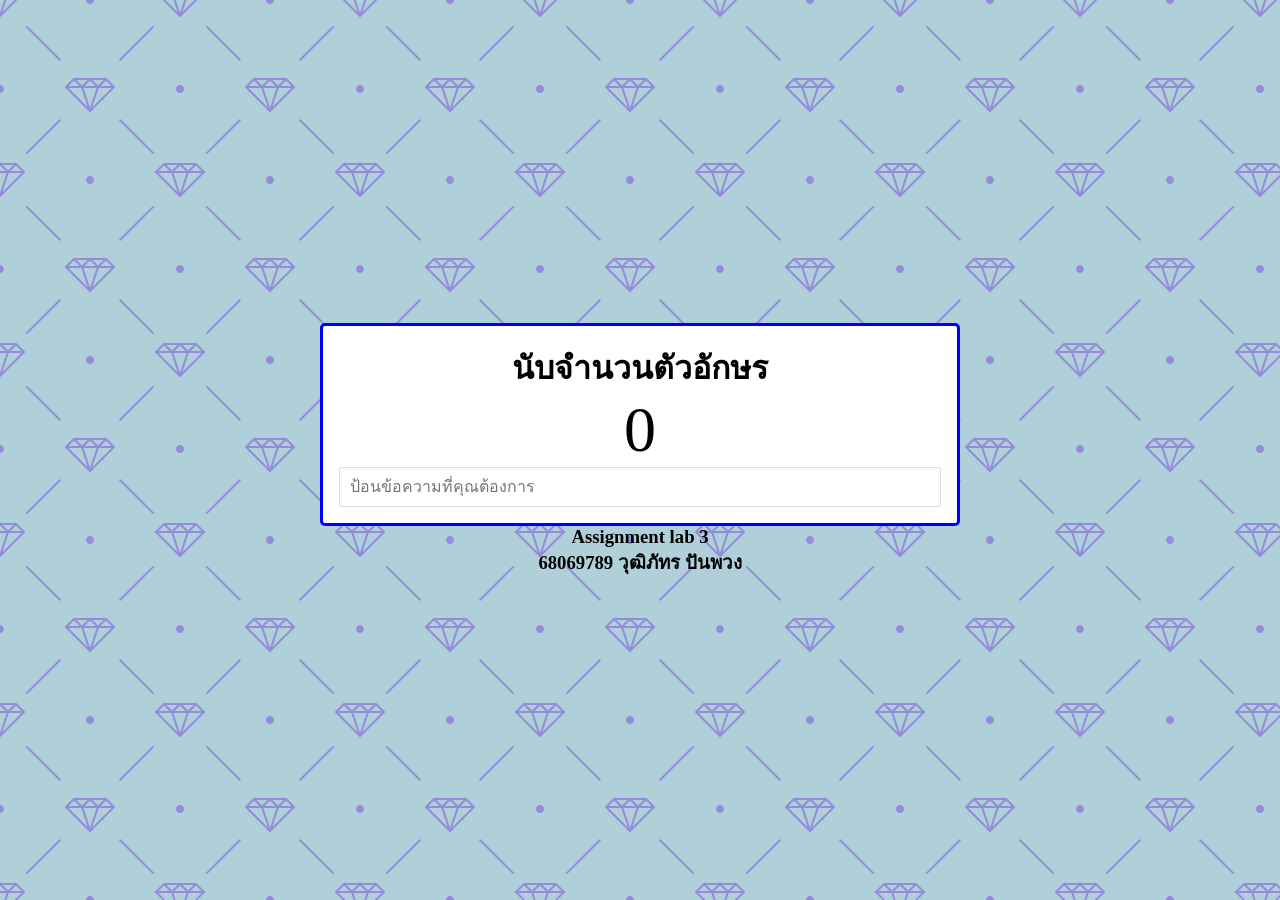
<file: Lab3/L3_68069789.html>
<!DOCTYPE html>
<html lang="en">

<head>
    <meta charset="UTF-8">
    <meta name="viewport" content="width=device-width, initial-scale=1.0">
    <meta http-equiv="X-UA-Compatible" content="IE=edge">
    <title>Input character count</title>
    <link rel="stylesheet" href="L3_style.css">
    
</head>
<body>
    <div class="container">
        <h1>นับจำนวนตัวอักษร</h1>
        <span class="count">0</span>
        <input type="text" placeholder="ป้อนข้อความที่คุณต้องการ">
    </div>
    <script src=" L3_app.js "></script>
    <h3>Assignment lab 3 </h3>
    <h3>68069789 วุฒิภัทร ปันพวง</h3>

</body>

</html>
</file>
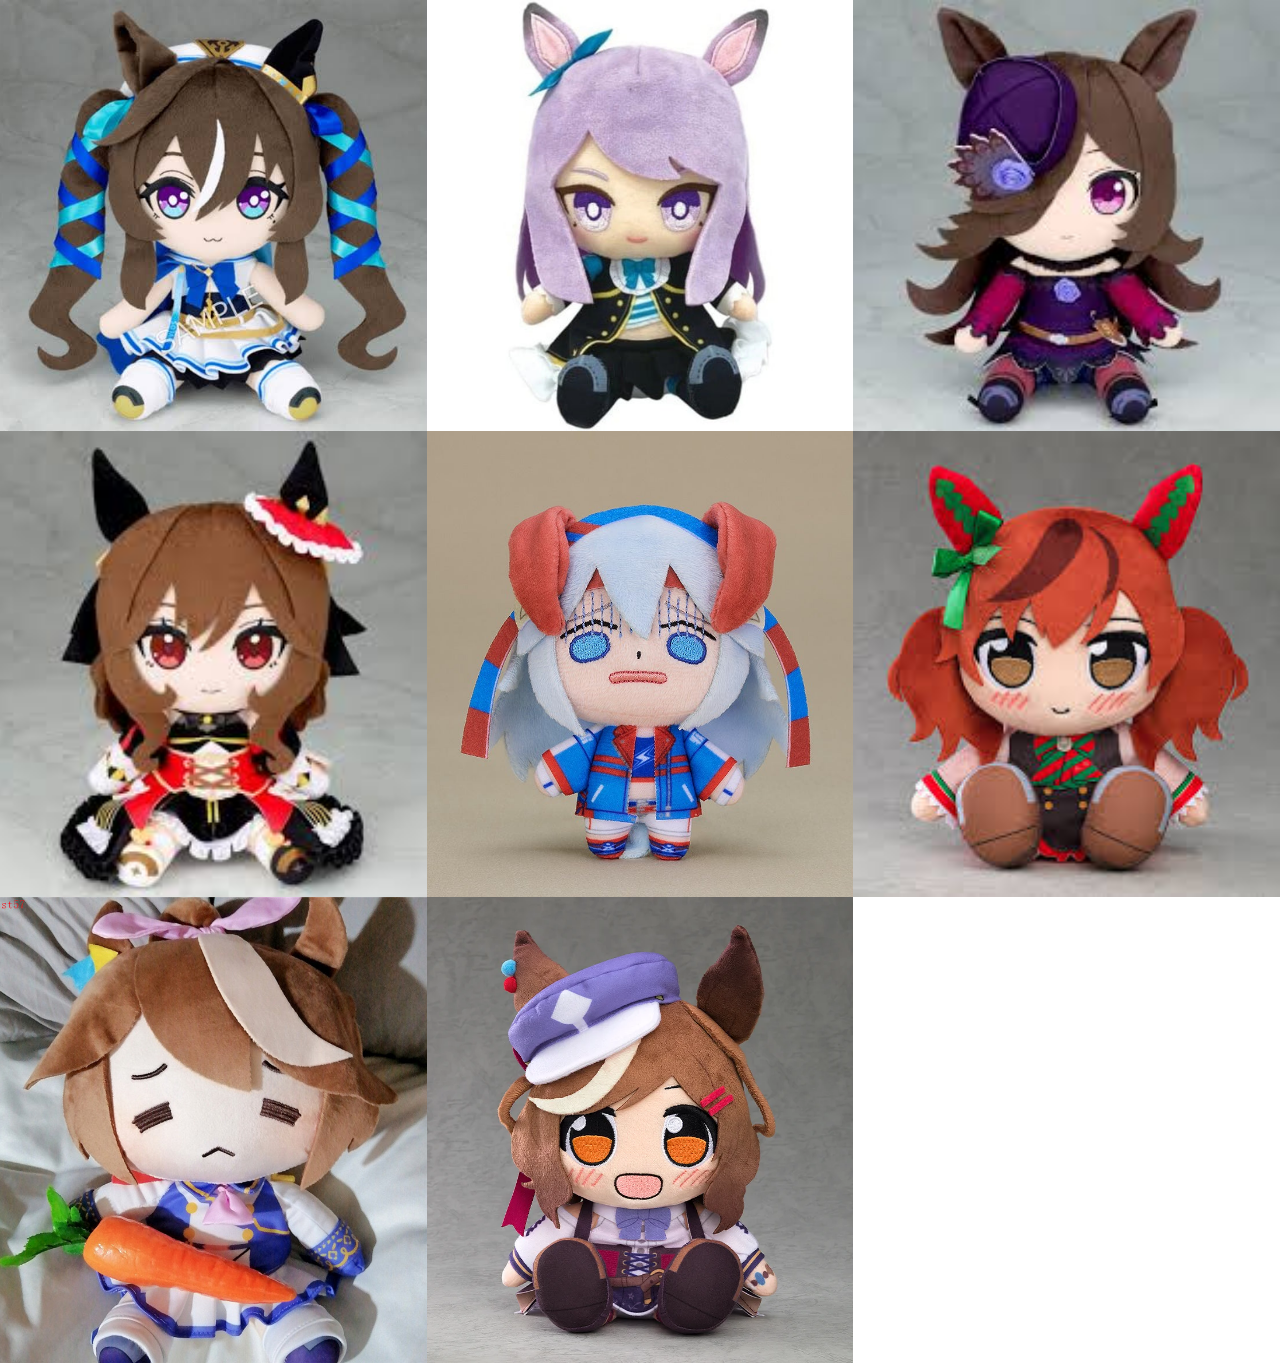
<file: Lab4/gallery.html>
<!DOCTYPE html>
<html lang="en">
<head>
    <meta charset="UTF-8">
    <meta name="viewport" content="width=device-width, initial-scale=1.0">
    <title>Plushies</title>
    <link rel="stylesheet" href="style.css">
</head>
<body>
    <section class="gallery">
        <div class="img-container">
            <img src="img-folder/small/s1.jpg" alt="1">
        </div>
        <div class="img-container">
            <img src="img-folder/small/s2.jpg" alt="2">
        </div>
        <div class="img-container">
            <img src="img-folder/small/s3.jpg" alt="3">
        </div>
        <div class="img-container">
            <img src="img-folder/small/s4.jpg" alt="4">
        </div>
        <div class="img-container">
            <img src="img-folder/small/s5.jpg" alt="5">
        </div>
        <div class="img-container">
            <img src="img-folder/small/s6.jpg" alt="6">
        </div>
        <div class="img-container">
            <img src="img-folder/small/s7.jpg" alt="7">
        </div>
        <div class="img-container">
            <img src="img-folder/small/s8.jpg" alt="8">
        </div>
    </section>
        <div class="modal">
            <img src="img-folder/full/f1.jpg" alt="" class="full-image">
        </div>
    <script src="app.js"></script>
</body>
</html>
</file>
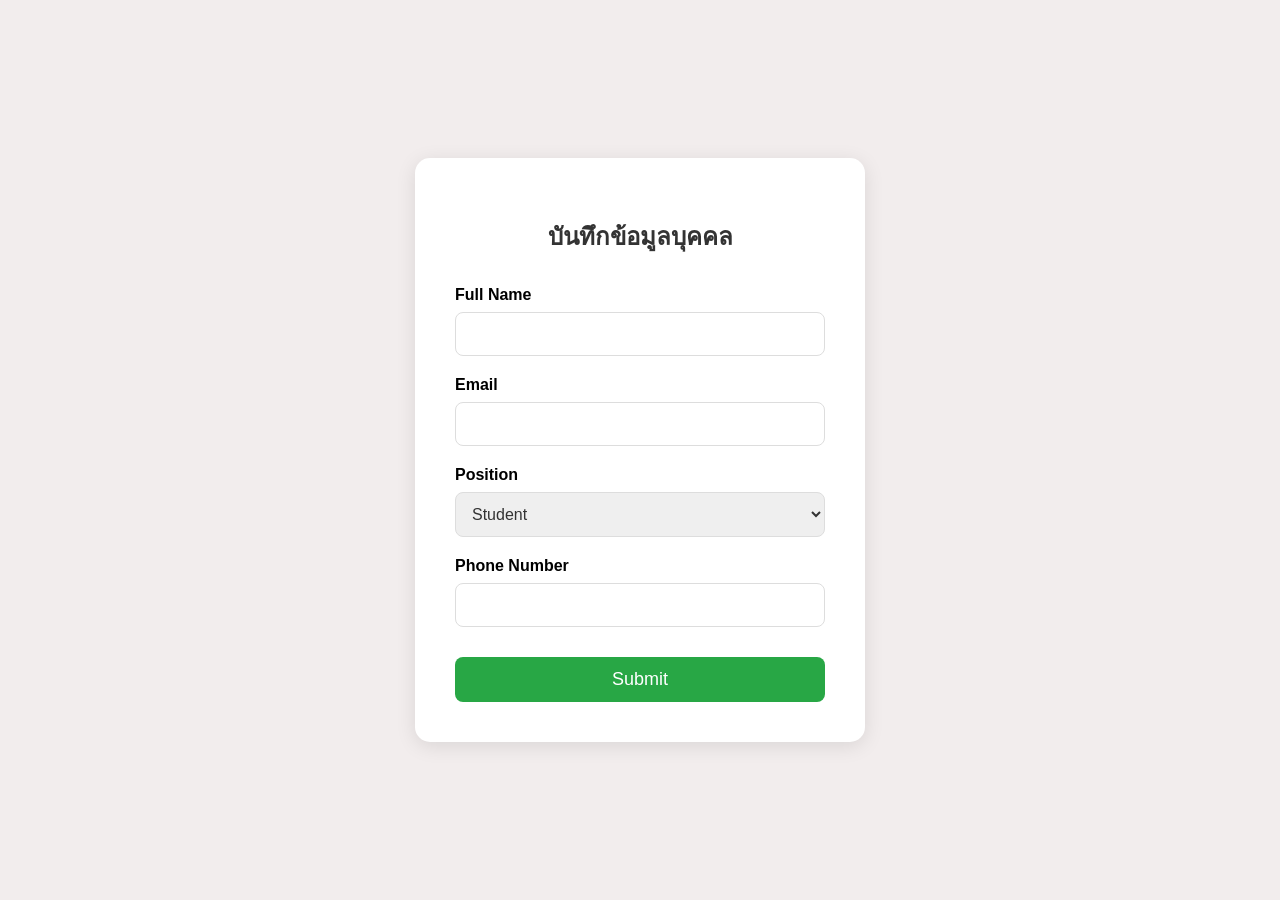
<file: Lab7/myproject/myapp/templates/form.html>
<!DOCTYPE html>
<html lang="th">
<head>
    <meta charset="UTF-8">
    <meta name="viewport" content="width=device-width, initial-scale=1.0">
    <title>บันทึกข้อมูลพนักงาน</title>
    <style>
        /* ตั้งค่าพื้นหลังของทั้งหน้าจอ */
        body {
            font-family: 'Segoe UI', Tahoma, Geneva, Verdana, sans-serif;
            background-color: #f2eded; /* สีพื้นหลังอมชมพูเทาตามรูป */
            display: flex;
            justify-content: center;
            align-items: center;
            height: 100vh;
            margin: 0;
        }

        /* กล่องสีขาวของฟอร์ม */
        .form-card {
            background-color: #ffffff;
            padding: 40px;
            border-radius: 15px; /* ความโค้งมนของขอบกล่อง */
            box-shadow: 0 4px 20px rgba(0, 0, 0, 0.1); /* ใส่เงาให้กล่องดูนูนขึ้น */
            width: 100%;
            max-width: 450px; /* กำหนดความกว้างสูงสุด */
            box-sizing: border-box;
        }

        /* หัวข้อ */
        h2 {
            text-align: center;
            color: #333;
            margin-bottom: 30px;
            font-weight: bold;
        }

        /* ส่วนจัดระเบียบแต่ละช่องกรอก */
        .form-group {
            margin-bottom: 20px;
        }

        /* ตัวอักษรหัวข้อช่องกรอก */
        label {
            display: block;
            font-weight: bold;
            margin-bottom: 8px;
            color: #000;
        }

        /* ปรับแต่งช่อง Input และ Select */
        input[type="text"],
        input[type="email"],
        input[type="tel"],
        select {
            width: 100%;
            padding: 12px;
            border: 1px solid #ddd;
            border-radius: 8px; /* ขอบโค้งมนตามรูป */
            box-sizing: border-box;
            font-size: 16px;
            color: #333;
            outline: none;
            transition: border-color 0.3s;
        }

        /* เมื่อคลิกที่ช่องกรอก */
        input:focus, select:focus {
            border-color: #28a745;
        }

        /* ปุ่ม Submit */
        .btn-submit {
            width: 100%;
            background-color: #28a745; /* สีเขียวตามภาพ */
            color: white;
            padding: 12px;
            border: none;
            border-radius: 8px;
            font-size: 18px;
            cursor: pointer;
            transition: background-color 0.3s;
            margin-top: 10px;
        }

        /* เมื่อเอาเมาส์ไปวางบนปุ่ม */
        .btn-submit:hover {
            background-color: #218838;
        }
    </style>
</head>
<body>

    <div class="form-card">
        <h2>บันทึกข้อมูลบุคคล</h2>

        <form>
            <div class="form-group">
                <label for="fullname">Full Name</label>
                <input type="text" id="fullname" name="fullname">
            </div>

            <div class="form-group">
                <label for="email">Email</label>
                <input type="email" id="email" name="email">
            </div>

            <div class="form-group">
                <label for="position">Position</label>
                <select id="position" name="position">
                    <option value="manager">Student</option>
                    <option value="developer">Teacher</option>
                    <option value="designer">Manager</option>
                </select>
            </div>

            <div class="form-group">
                <label for="phone">Phone Number</label>
                <input type="tel" id="phone" name="phone">
            </div>

            <button type="submit" class="btn-submit">Submit</button>
        </form>
    </div>

</body>
</html>
</file>
<file: Lab3/L3_style.css>
*{
    margin: 0;
    padding: 0;
    box-sizing: border-box;
}
body{
    display: flex;
    flex-direction: column;
    align-items: center;
    justify-content: center;
    min-height: 100vh;
    margin: 0;
    background-color: #afd0d9;
background-image: url("data:image/svg+xml,%3Csvg width='180' height='180' viewBox='0 0 180 180' xmlns='http://www.w3.org/2000/svg'%3E%3Cpath d='M81.28 88H68.413l19.298 19.298L81.28 88zm2.107 0h13.226L90 107.838 83.387 88zm15.334 0h12.866l-19.298 19.298L98.72 88zm-32.927-2.207L73.586 78h32.827l.5.5 7.294 7.293L115.414 87l-24.707 24.707-.707.707L64.586 87l1.207-1.207zm2.62.207L74 80.414 79.586 86H68.414zm16 0L90 80.414 95.586 86H84.414zm16 0L106 80.414 111.586 86h-11.172zm-8-6h11.173L98 85.586 92.414 80zM82 85.586L87.586 80H76.414L82 85.586zM17.414 0L.707 16.707 0 17.414V0h17.414zM4.28 0L0 12.838V0h4.28zm10.306 0L2.288 12.298 6.388 0h8.198zM180 17.414L162.586 0H180v17.414zM165.414 0l12.298 12.298L173.612 0h-8.198zM180 12.838L175.72 0H180v12.838zM0 163h16.413l.5.5 7.294 7.293L25.414 172l-8 8H0v-17zm0 10h6.613l-2.334 7H0v-7zm14.586 7l7-7H8.72l-2.333 7h8.2zM0 165.414L5.586 171H0v-5.586zM10.414 171L16 165.414 21.586 171H10.414zm-8-6h11.172L8 170.586 2.414 165zM180 163h-16.413l-7.794 7.793-1.207 1.207 8 8H180v-17zm-14.586 17l-7-7h12.865l2.333 7h-8.2zM180 173h-6.613l2.334 7H180v-7zm-21.586-2l5.586-5.586 5.586 5.586h-11.172zM180 165.414L174.414 171H180v-5.586zm-8 5.172l5.586-5.586h-11.172l5.586 5.586zM152.933 25.653l1.414 1.414-33.94 33.942-1.416-1.416 33.943-33.94zm1.414 127.28l-1.414 1.414-33.942-33.94 1.416-1.416 33.94 33.943zm-127.28 1.414l-1.414-1.414 33.94-33.942 1.416 1.416-33.943 33.94zm-1.414-127.28l1.414-1.414 33.942 33.94-1.416 1.416-33.94-33.943zM0 85c2.21 0 4 1.79 4 4s-1.79 4-4 4v-8zm180 0c-2.21 0-4 1.79-4 4s1.79 4 4 4v-8zM94 0c0 2.21-1.79 4-4 4s-4-1.79-4-4h8zm0 180c0-2.21-1.79-4-4-4s-4 1.79-4 4h8z' fill='%236b23df' fill-opacity='0.4' fill-rule='evenodd'/%3E%3C/svg%3E");
}
.container{
    width: 40rem;
    border: solid blue;
    padding: 1rem;
    background: white;
    text-align: center;
    border-radius: 5px;
}
.count{
font-size: 4rem;
padding: 0 1rem;
text-align: center;

}
input[type="text"] {
display: block;
font-size: 16px;
border: 1px solid #dedede;
border-radius: 2px;
padding: 10px;
width: 100%;
outline: none;


}
</file>
<file: Lab4/style.css>
*{
    box-sizing: border-box;
    padding: 0;
    margin: 0;
}
.gallery {
    display: grid;
    grid-template-columns: repeat(auto-fit,minmax(350px,1fr));
}
.img-container img{
    width: 100%;
    height: 100%;
    object-fit: cover;
    cursor: pointer;
}
.modal{
    background: rgba(0,0,0,0.5);
    position: fixed;
    left: 0;
    top: 0;
    width: 100%;
    height: 100%;
    pointer-events: none;
    opacity: 0;
    transition: all 0.3s ease-in-out;
}
.full-image{
    position: absolute;
    height: 85%;
    top: 50%;
    left: 50%;
    transform: translate(-50%,-50%);
    transition: all 0.3s ease-in-out;
}
.modal.open{
    opacity: 1;
    pointer-events: all;
}
</file>
